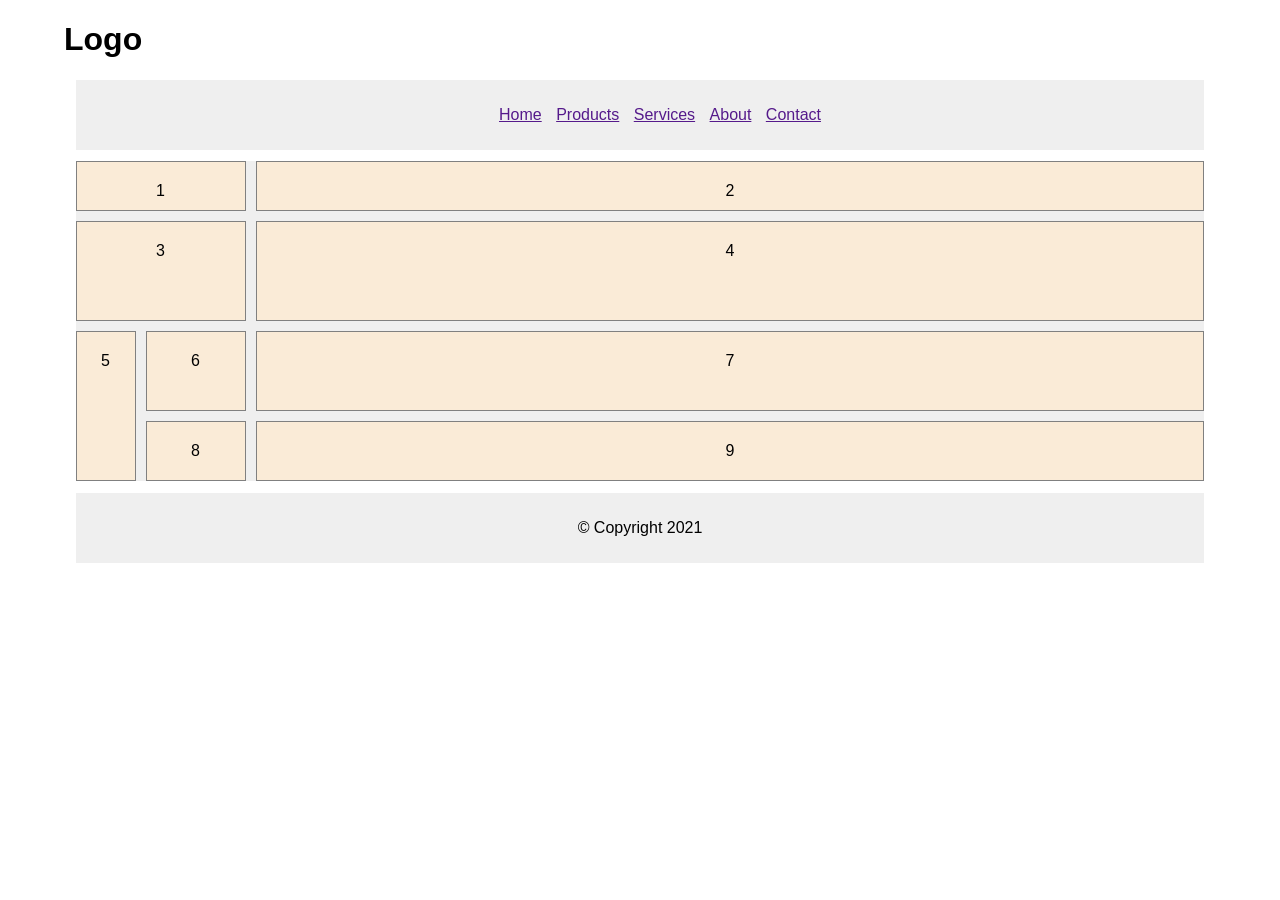
<file: PBL-2025/online/hari -4/index.html>
<!DOCTYPE html>
<html lang="id"></html>
<head>
  <meta charset="UTF-8">
  <meta name="viewport" content="width=device-width, initial-scale=1.0">
  <link rel="stylesheet" href="style.css">
  <body>
    <div id="header">
      <h1>Logo</h1>
      <div id="nav">
        <ul>
          <li><a href="">Home</a></li>
          <li><a href="">Products</a></li>
          <li><a href="">Services</a></li>
          <li><a href="">About</a></li>
          <li><a href="">Contact</a></li>
        </ul>
      </div>
    </div>

    <div class="grid-container">
      <div class="grid-item item1">1</div>
      <div class="grid-item">2</div>
      <div class="grid-item item3">3</div>
      <div class="grid-item">4</div>
      <div class="grid-item item5">5</div>
      <div class="grid-item">6</div>
      <div class="grid-item">7</div>
      <div class="grid-item">8</div>
      <div class="grid-item">9</div>
    </div>

    <div id="footer">
      <p>&copy; Copyright 2021</p>
    </div>
  </body>
</html>
</file>
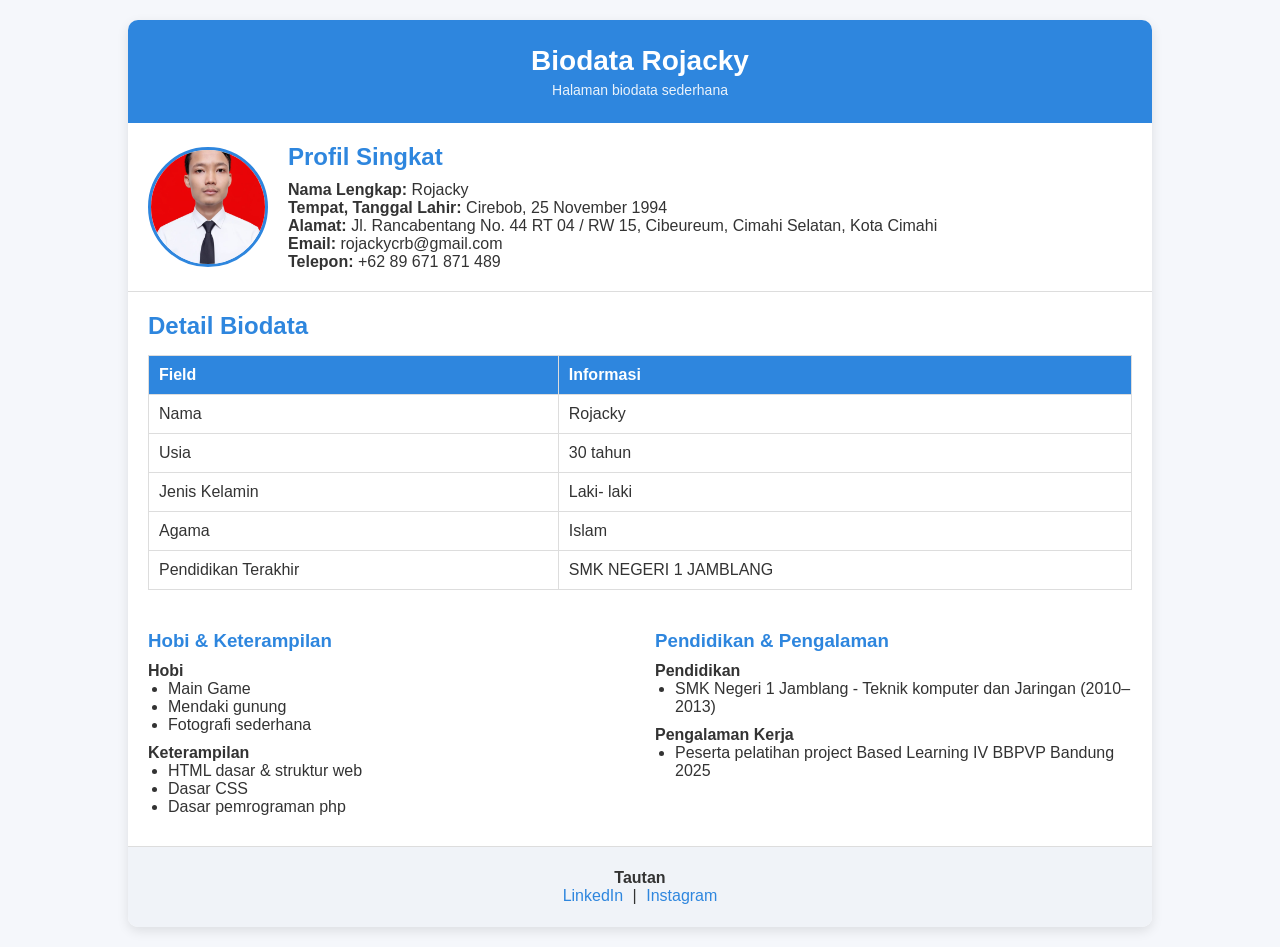
<file: PBL-2025/online/hari 2/index.html>
<!DOCTYPE html>
<html lang="id">
<head>
  <meta charset="UTF-8">
  <meta name="viewport" content="width=device-width, initial-scale=1.0">
  <title>Biodata Rojacky</title>
  <link rel="stylesheet" href="style.css">
</head>
<body>

  <div class="container">
    <header>
      <h1>Biodata Rojacky</h1>
      <p>Halaman biodata sederhana </p>
    </header>

    <section class="profile">
      <img src="jaki.jpeg" alt="Rojacky" class="profile-img">
      <div class="profile-info">
        <h2>Profil Singkat</h2>
        <p><strong>Nama Lengkap:</strong> Rojacky</p>
        <p><strong>Tempat, Tanggal Lahir:</strong> Cirebob, 25 November 1994</p>
        <p><strong>Alamat:</strong> Jl. Rancabentang No. 44 RT 04 / RW 15, Cibeureum, Cimahi Selatan, Kota Cimahi</p>
        <p><strong>Email:</strong> rojackycrb@gmail.com</p>
        <p><strong>Telepon:</strong> +62 89 671 871 489</p>
      </div>
    </section>

    <section class="biodata">
      <h2>Detail Biodata</h2>
      <table>
        <tr>
          <th>Field</th>
          <th>Informasi</th>
        </tr>
        <tr>
          <td>Nama</td>
          <td>Rojacky</td>
        </tr>
        <tr>
          <td>Usia </td>
          <td>30 tahun</td>
        </tr>
        <tr>
          <td>Jenis Kelamin</td>
          <td>Laki- laki</td>
        </tr>
        <tr>
          <td>Agama</td>
          <td>Islam</td>
        </tr>
        <tr>
          <td>Pendidikan Terakhir</td>
          <td>SMK NEGERI 1 JAMBLANG </td>
        </tr>
      </table>
    </section>

    <section class="skills">
      <div class="col">
        <h3>Hobi & Keterampilan</h3>
        <p><strong>Hobi</strong></p>
        <ul>
          <li>Main Game</li>
          <li>Mendaki gunung</li>
          <li>Fotografi sederhana</li>
        </ul>
        <p><strong>Keterampilan</strong></p>
        <ul>
          <li>HTML dasar & struktur web</li>
          <li>Dasar CSS</li>
          <li>Dasar pemrograman php</li>
        </ul>
      </div>

      <div class="col">
        <h3>Pendidikan & Pengalaman</h3>
        <p><strong>Pendidikan</strong></p>
        <ul>
          <li>SMK Negeri 1 Jamblang - Teknik komputer dan Jaringan (2010–2013)</li>
        </ul>
        <p><strong>Pengalaman Kerja</strong></p>
        <ul>
          <li>Peserta pelatihan project Based Learning IV BBPVP Bandung 2025</li>
        </ul>
      </div>
    </section>

    <footer>
      <h4>Tautan</h4>
      <a href="#">LinkedIn</a> |
      <a href="#">Instagram</a>
    </footer>
  </div>

</body>
</html>
</file>
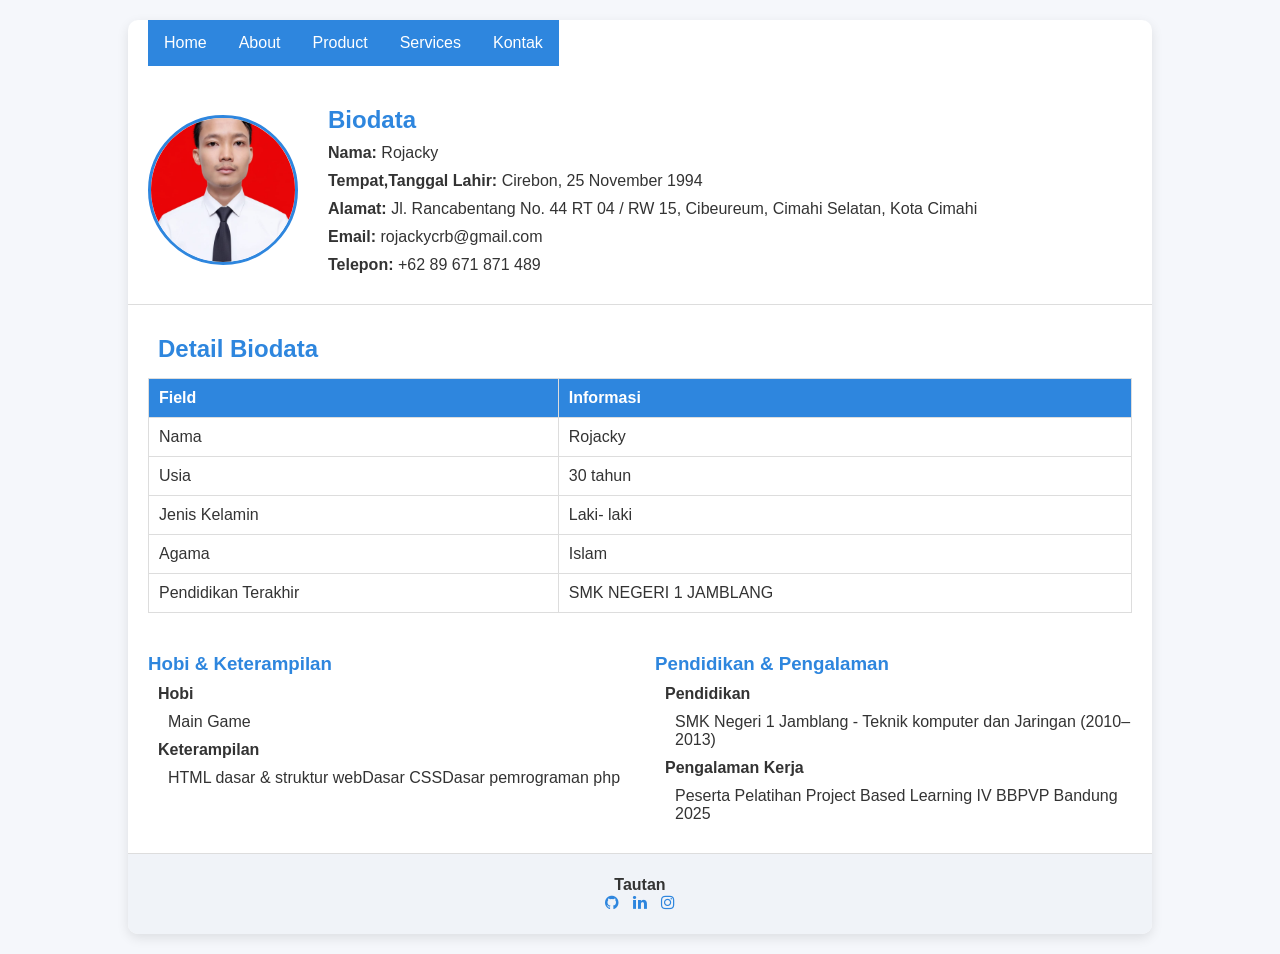
<file: PBL-2025/online/hari 3/index.html>
<!DOCTYPE html>
<html lang="id">
<head>
  <meta charset="UTF-8">
  <meta name="viewport" content="width=device-width, initial-scale=1.0">
  <title>Biodata Rojacky</title>
  <link rel="stylesheet" href="style.css">
  <link rel="stylesheet" 
  href="https://cdnjs.cloudflare.com/ajax/libs/font-awesome/4.7.0/css/font-awesome.min.css">
</head>
<body>
  <div class="container">
    <ul>
  <li><a href="default.asp">Home</a></li>
  <li><a href="about.asp">About</a></li>
  <li><a href="product.asp">Product</a></li>
  <li><a href="Services.asp">Services</a></li>
  <li><a href="Kontak.asp">Kontak</a></li>
</ul>
    <section class="profile">
      <img src="jaki.jpeg" alt="Rojacky" class="profile-img">
      <div class="profile-info">
        <h2>Biodata</h2>
        <p><strong>Nama:</strong> Rojacky</p>
        <p><strong>Tempat,Tanggal Lahir:</strong> Cirebon, 25 November 1994</p>
        <p><strong>Alamat:</strong> Jl. Rancabentang No. 44 RT 04 / RW 15, Cibeureum, Cimahi Selatan, Kota Cimahi</p>
        <p><strong>Email:</strong> rojackycrb@gmail.com</p>
        <p><strong>Telepon:</strong> +62 89 671 871 489</p>
      </div>
    </section>

    <section class="biodata">
      <h2>Detail Biodata</h2>
      <table>
        <tr>
          <th>Field</th>
          <th>Informasi</th>
        </tr>
        <tr>
          <td>Nama</td>
          <td>Rojacky</td>
        </tr>
        <tr>
          <td>Usia </td>
          <td>30 tahun</td>
        </tr>
        <tr>
          <td>Jenis Kelamin</td>
          <td>Laki- laki</td>
        </tr>
        <tr>
          <td>Agama</td>
          <td>Islam</td>
        </tr>
        <tr>
          <td>Pendidikan Terakhir</td>
          <td>SMK NEGERI 1 JAMBLANG </td>
        </tr>
      </table>
    </section>

    <section class="skills">
      <div class="col">
        <h3>Hobi & Keterampilan</h3>
        <p><strong>Hobi</strong></p>
        <ul>
          <li>Main Game</li>

        </ul>
        <p><strong>Keterampilan</strong></p>
        <ul>
          <li>HTML dasar & struktur web</li>
          <li>Dasar CSS</li>
          <li>Dasar pemrograman php</li>
        </ul>
      </div>

      <div class="col">
        <h3>Pendidikan & Pengalaman</h3>
        <p><strong>Pendidikan</strong></p>
        <ul>
          <li>SMK Negeri 1 Jamblang - Teknik komputer dan Jaringan (2010–2013)</li>
        </ul>
        <p><strong>Pengalaman Kerja</strong></p>
        <ul>
          <li>Peserta Pelatihan Project Based Learning IV BBPVP Bandung 2025</li>
        </ul>
      </div>
    </section>

    <footer>
      <h4>Tautan</h4>
     <a href="https://github.com/rojacky470"><i class="fa fa-github"></i></a>  
     <a href="https://www.linkedin.com/in/ro-jacky-42233b166?utm_source=share&utm_campaign=share_via&utm_content=profile&utm_medium=android_app"><i class="fa fa-linkedin"></i></a>  
      <a href="https://www.instagram.com/ar_rozak12?utm_source=qr&igsh=MXZsMG1zNDl1anlxaQ=="><i class="fa fa-instagram"></i></a>  
    </footer>
  </div>

</body>
</html>
</file>
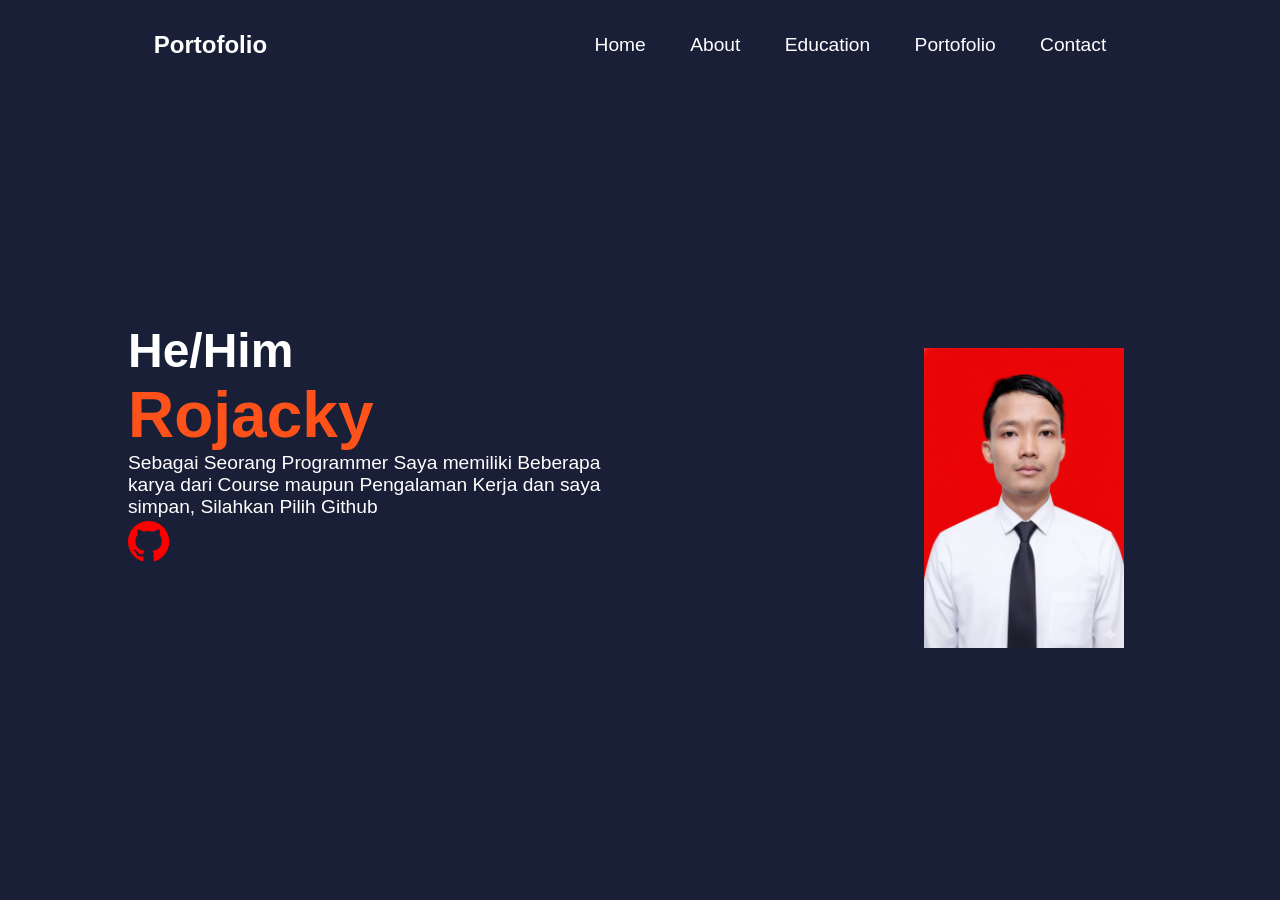
<file: PBL-2025/online/Portofolio/index.html>
<!DOCTYPE html>
<html lang="en">
<head>
    <meta charset="UTF-8">
    <meta name="viewport" content="width=device-width, initial-scale=1.0">
    <title>Portfolio Website</title>
    <link rel="stylesheet" href="style.css">
    <link rel="stylesheet" href="https://unpkg.com/aos@next/dist/aos.css" />
    <link rel="stylesheet" 
  href="https://cdnjs.cloudflare.com/ajax/libs/font-awesome/4.7.0/css/font-awesome.min.css">
</head>
<body>
    <nav>
        <a href="index.html" class="logo d-flex align-items-center"></a>
        <div class="nav-container">
            <div class="logo"><h1>Portofolio</h1></div>
            <div class="links">
            <a href="Home.html">Home</a>
            <a href="About.html">About</a>
           
            <a href="Education.html">Education</a>
            <a href="index.html">Portofolio</a>
            <a href="Contact.html">Contact</a>
            </div>
        </div>
        <svg xmlns="http://www.w3.org/2000/svg" class="hamburg" height="32" width="34" viewBox="0 0 448 512"><!--!Font Awesome Free 6.5.2 by @fontawesome - https://fontawesome.com License - https://fontawesome.com/license/free Copyright 2024 Fonticons, Inc.--><path d="M0 96C0 78.3 14.3 64 32 64H416c17.7 0 32 14.3 32 32s-14.3 32-32 32H32C14.3 128 0 113.7 0 96zM0 256c0-17.7 14.3-32 32-32H416c17.7 0 32 14.3 32 32s-14.3 32-32 32H32c-17.7 0-32-14.3-32-32zM448 416c0 17.7-14.3 32-32 32H32c-17.7 0-32-14.3-32-32s14.3-32 32-32H416c17.7 0 32 14.3 32 32z"/></svg>
        <div class="dropdown">
            <a href="Home.html">Home</a>
            <a href="About.html">About</a>

            <a href="Education.html">Education</a>
            <a href="index.html">Portofolio</a>
            <a href="Contact.html">Contact</a>
            <svg xmlns="http://www.w3.org/2000/svg" class="cancel" height="34" width="32" viewBox="0 0 384 512"><!--!Font Awesome Free 6.5.2 by @fontawesome - https://fontawesome.com License - https://fontawesome.com/license/free Copyright 2024 Fonticons, Inc.--><path d="M342.6 150.6c12.5-12.5 12.5-32.8 0-45.3s-32.8-12.5-45.3 0L192 210.7 86.6 105.4c-12.5-12.5-32.8-12.5-45.3 0s-12.5 32.8 0 45.3L146.7 256 41.4 361.4c-12.5 12.5-12.5 32.8 0 45.3s32.8 12.5 45.3 0L192 301.3 297.4 406.6c12.5 12.5 32.8 12.5 45.3 0s12.5-32.8 0-45.3L237.3 256 342.6 150.6z"/></svg>
        </div>
    </nav>
    <section>
        <div class="content">
            <div class="main-content">
                <h1 data-aos="fade-right" data-aos-duration="1500" >He/Him</h1>
                <span data-aos="fade-left" data-aos-duration="1500" data-aos-delay="200" >Rojacky</span>
                <p data-aos="flip-up" data-aos-duration="1500"  data-aos-delay="400">Sebagai Seorang Programmer Saya memiliki Beberapa karya dari Course maupun Pengalaman Kerja dan saya simpan, Silahkan Pilih Github </p>
    
                <a href="https://github.com/rojacky470"><i class="fa fa-github" style="font-size:48px;color:red" data-aos="zoom-out" data-aos-duration="2000" ></i></a> 
                <div class="buttons"> 
                </div>
            </div>
            <div class="images">
                <img src="main.jpeg" data-aos="zoom-out" data-aos-duration="2000" >
            </div>
        </div>
    </section>
    <script src="https://unpkg.com/aos@next/dist/aos.js"></script>
    <script>
      AOS.init({offset:1,});
    </script>
    <script>
        const hamburg = document.querySelector('.hamburg')
        const cancel = document.querySelector('.cancel')
        const navbar = document.querySelector('.dropdown')

        hamburg.addEventListener("click", ()=>{
            navbar.style.transform = "translateY(0px)"
            hamburg.style.display = "none"
        })

        cancel.addEventListener("click", ()=>{
            navbar.style.transform = "translateY(-300px)"
            hamburg.style.display = "block"
        })
    </script>
</body>
</html>
</file>
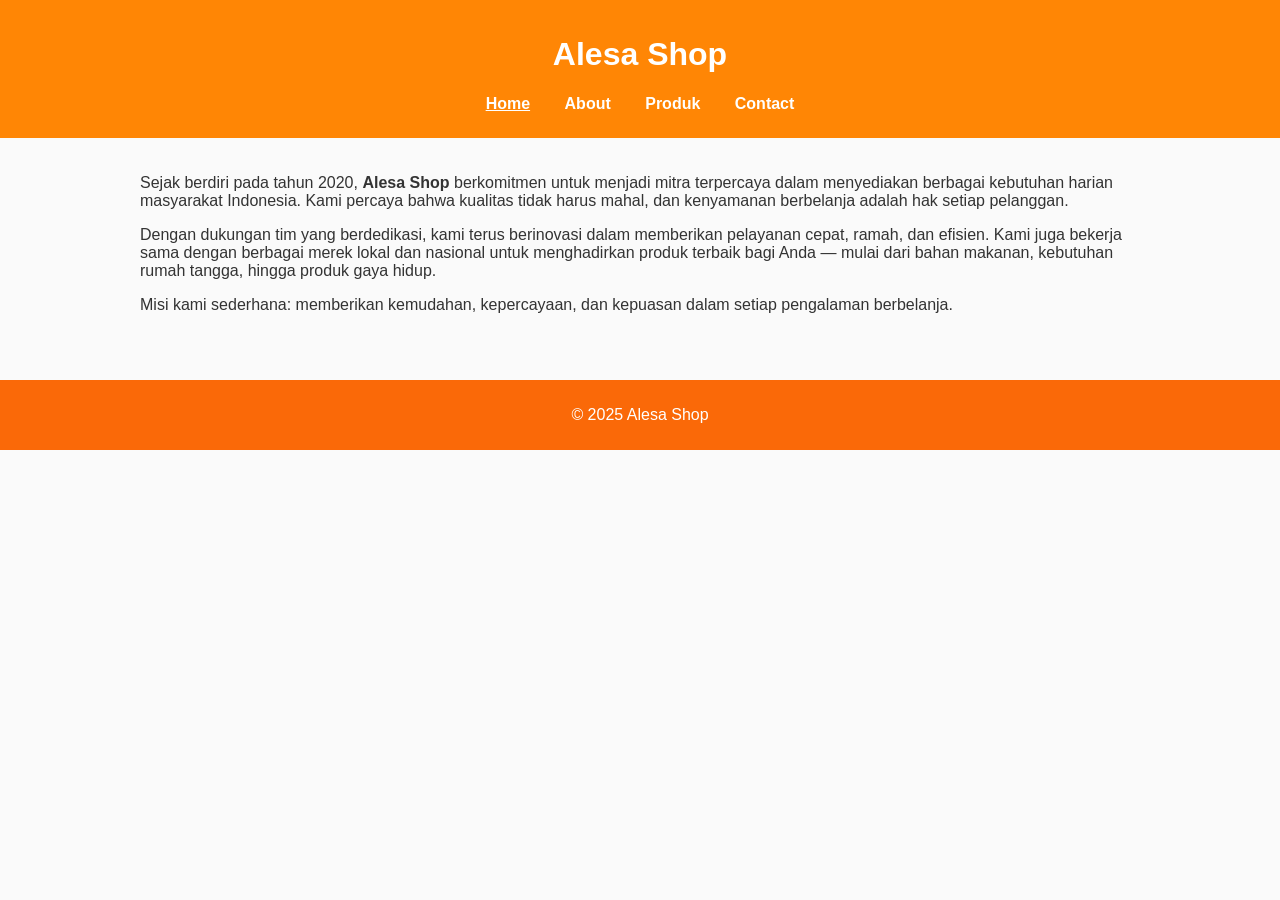
<file: PBL-2025/online/Produk/index.html>
<!DOCTYPE html>
<html lang="id">
<head>
  <meta charset="UTF-8">
  <meta name="viewport" content="width=device-width, initial-scale=1.0">
  <title>Home | Toko Sederhana</title>
  <link rel="stylesheet" href="style.css">
</head>
<body>
  <header>
    <h1>Alesa Shop</h1>
    <nav>
      <ul>
        <li><a href="index.html" class="active">Home</a></li>
        <li><a href="about.html">About</a></li>
        <li><a href="produk.html">Produk</a></li>
        <li><a href="contact.html">Contact</a></li>
      </ul>
    </nav>
  </header>

  <main>
    <section>
      <p>
Sejak berdiri pada tahun 2020, <strong>Alesa Shop</strong> berkomitmen untuk menjadi mitra terpercaya dalam menyediakan berbagai kebutuhan harian masyarakat Indonesia.  
Kami percaya bahwa kualitas tidak harus mahal, dan kenyamanan berbelanja adalah hak setiap pelanggan.
</p>
<p>
Dengan dukungan tim yang berdedikasi, kami terus berinovasi dalam memberikan pelayanan cepat, ramah, dan efisien.  
Kami juga bekerja sama dengan berbagai merek lokal dan nasional untuk menghadirkan produk terbaik bagi Anda — mulai dari bahan makanan, kebutuhan rumah tangga, hingga produk gaya hidup.
</p>
<p>
Misi kami sederhana: memberikan kemudahan, kepercayaan, dan kepuasan dalam setiap pengalaman berbelanja.
</p>
    </section>
  </main>

  <footer>
    <p>&copy; 2025 Alesa Shop</p>
  </footer>
</body>
</html>
</file>
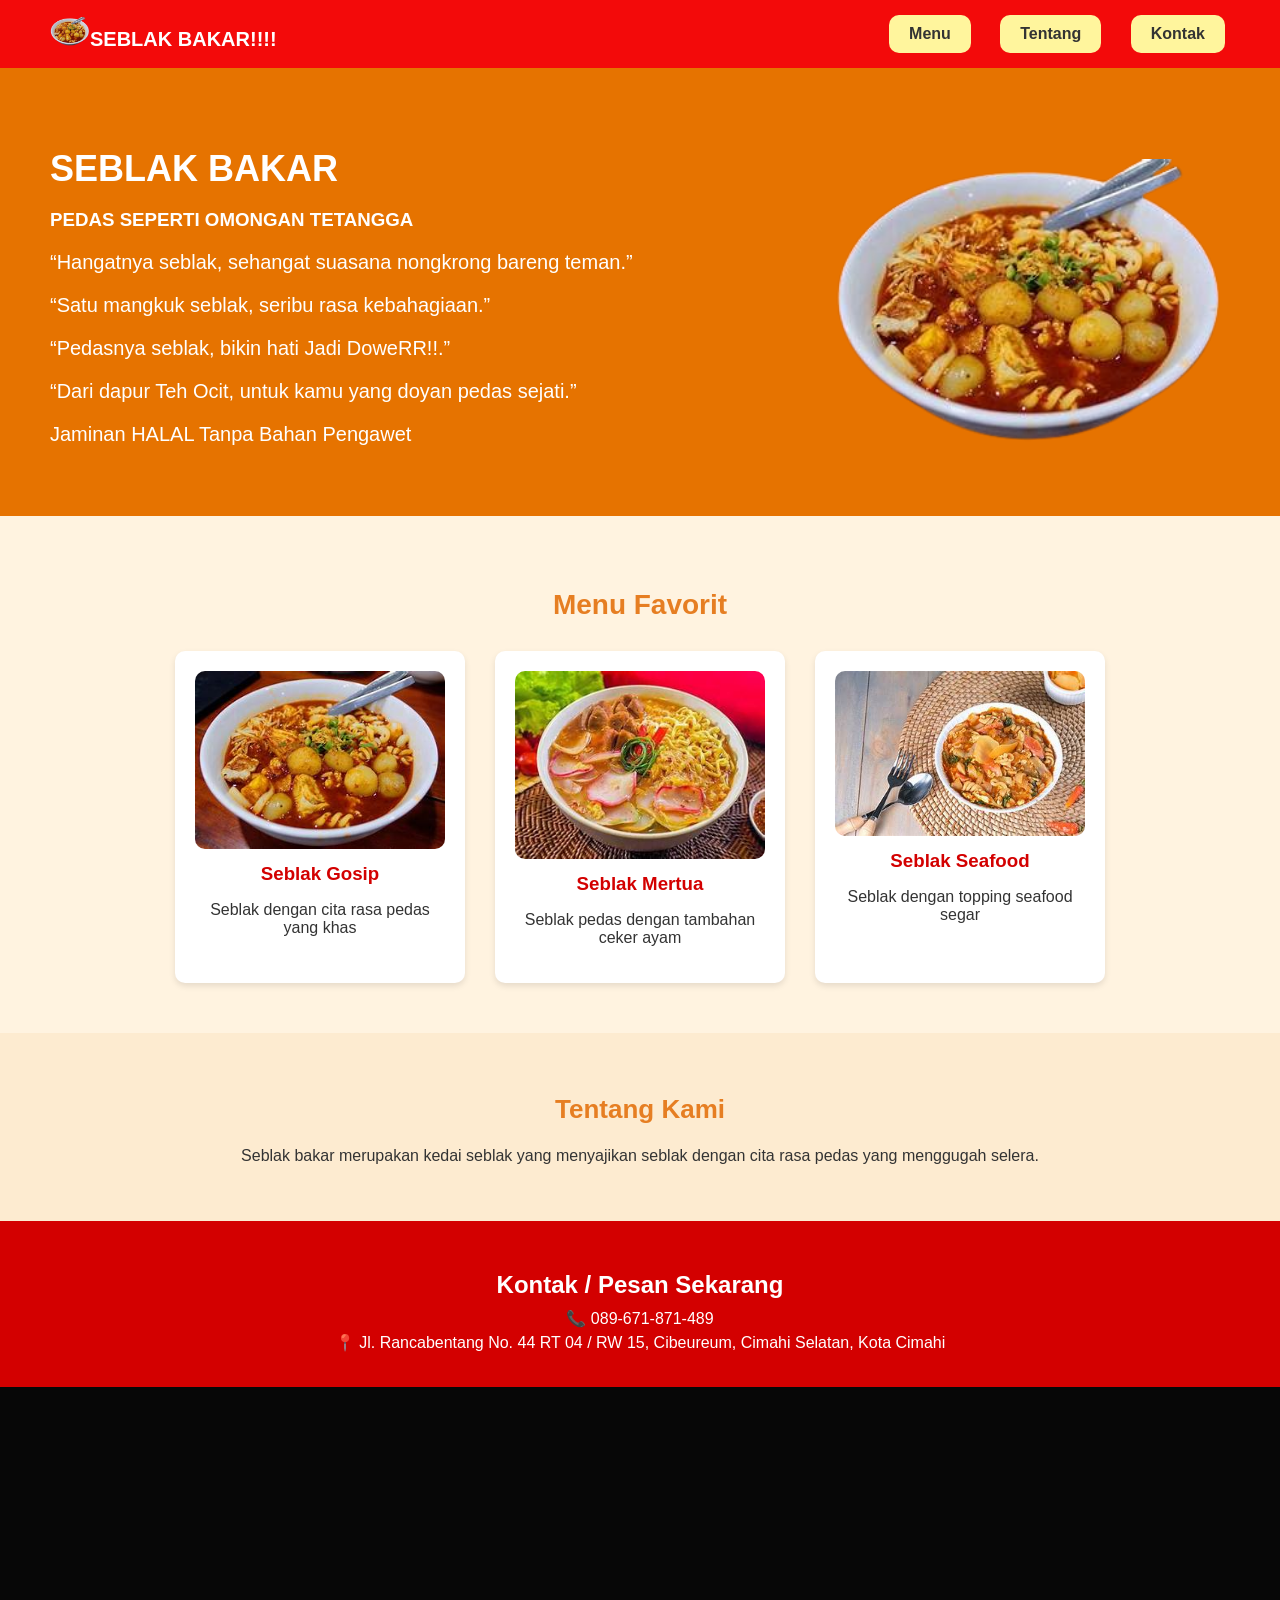
<file: PBL-2025/online/seblak/index.html>
<!DOCTYPE html>
<html lang="id">
<head>
  <meta charset="UTF-8">
  <meta name="viewport" content="width=device-width, initial-scale=1.0">
  <title>SEBLAK BAKAR!!!</title>
  <link rel="stylesheet" href="style.css">
</head>
<body>
  <header>
     
    <div class="logo"><img src="seblak.png" alt="Logo Seblak Bakar" width="40">SEBLAK BAKAR!!!!</div>
   
    <nav>
      <a href="#menu">Menu</a>
      <a href="#tentang">Tentang</a>
      <a href="#kontak">Kontak</a>
    </nav>
  </header>
</div>
  <section class="hero">
    <div class="hero-text">
      <h1>SEBLAK BAKAR</h1>
      <h3>PEDAS SEPERTI OMONGAN TETANGGA</h3>
      <p>“Hangatnya seblak, sehangat suasana nongkrong bareng teman.”</p>
      <p>“Satu mangkuk seblak, seribu rasa kebahagiaan.”</p>
      <p>“Pedasnya seblak, bikin hati Jadi DoweRR!!.”</p>
      <p>“Dari dapur Teh Ocit, untuk kamu yang doyan pedas sejati.”</p>
      <p>Jaminan HALAL Tanpa Bahan Pengawet</p>
    </div>

    <img src="seblak.png" alt="Seblak Bakar">
  </section>

  <section id="menu" class="menu">
    <h2>Menu Favorit</h2>
    <div class="menu-container">
      <div class="menu-item">
        <img src="seblak1.jpeg" alt="Seblak Original">
        <h3>Seblak Gosip</h3>
        <p>Seblak dengan cita rasa pedas yang khas</p>
      </div>
      <div class="menu-item">
        <img src="seblak2.jpeg" alt="Seblak Ceker">
        <h3>Seblak Mertua</h3>
        <p>Seblak pedas dengan tambahan ceker ayam</p>
      </div>
      <div class="menu-item">
        <img src="seblak3.jpeg" alt="Seblak Seafood">
        <h3>Seblak Seafood</h3>
        <p>Seblak dengan topping seafood segar</p>
      </div>
    </div>
  </section>

  <section id="tentang" class="tentang">
    <h2>Tentang Kami</h2>
    <p>
      Seblak bakar  merupakan kedai seblak yang menyajikan seblak dengan cita rasa pedas 
      yang menggugah selera.
    </p>
  </section>

  <footer id="kontak">
    <h2>Kontak / Pesan Sekarang</h2>
    <p>📞 089-671-871-489</p>
    <p>📍 Jl. Rancabentang No. 44 RT 04 / RW 15, Cibeureum, Cimahi Selatan, Kota Cimahi</p>
  </footer>
</body>
</html>
</file>
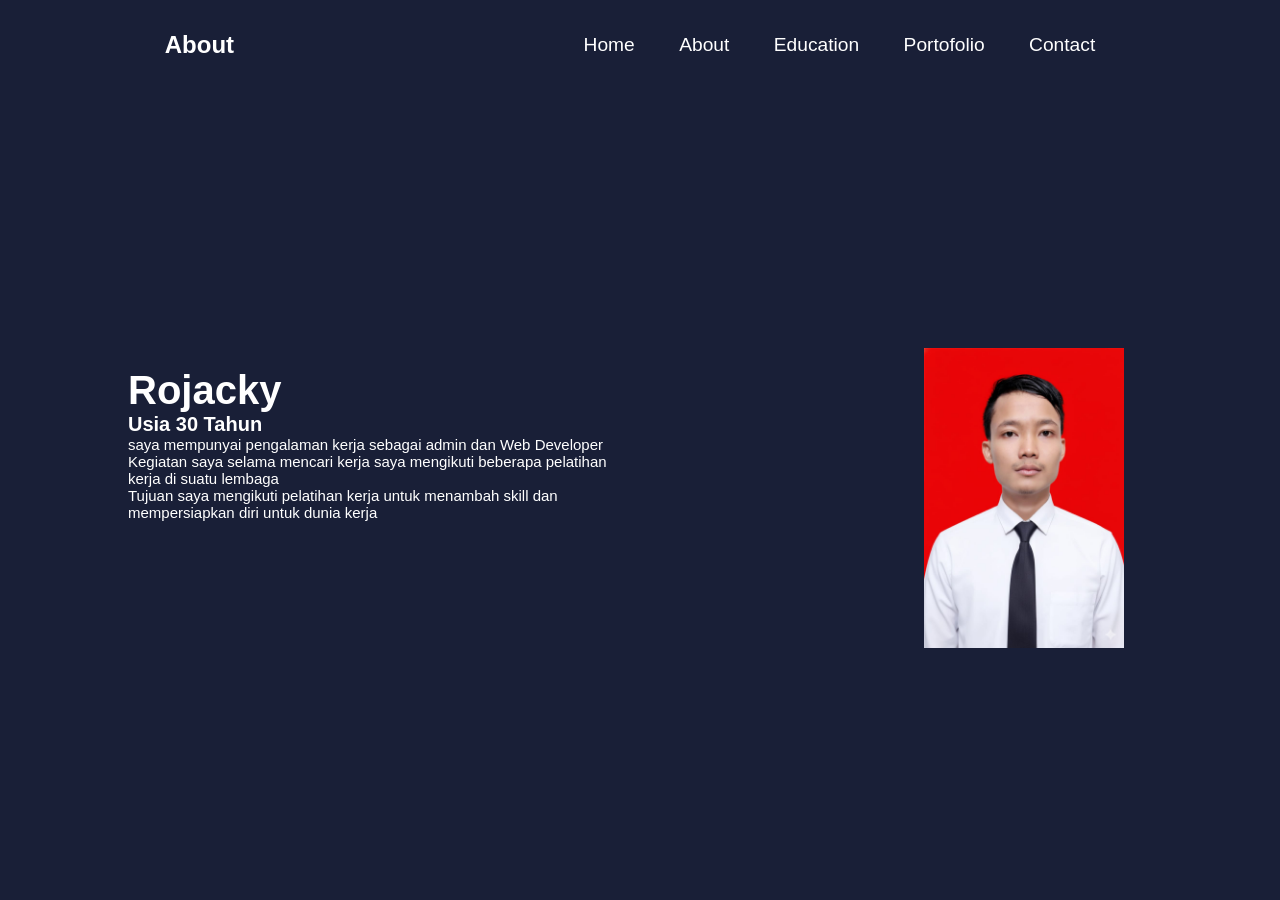
<file: PBL-2025/online/Portofolio/About.html>
<!DOCTYPE html>
<html lang="en">
<head>
    <meta charset="UTF-8">
    <meta name="viewport" content="width=device-width, initial-scale=1.0">
    <title>Website</title>
    <link rel="stylesheet" href="style.css">
    <link rel="stylesheet" href="https://unpkg.com/aos@next/dist/aos.css" />
     <link rel="stylesheet" 
  href="https://cdnjs.cloudflare.com/ajax/libs/font-awesome/4.7.0/css/font-awesome.min.css">
</head>
<body>
    <nav>
        <div class="nav-container">
            <div class="logo"><h1>About</h1></div>
            <div class="links">
            <a href="Home.html">Home</a>
            <a href="About.html">About</a>
          
            <a href="Education.html">Education</a>
            <a href="index.html">Portofolio</a>
            <a href="Contact.html">Contact</a>
            </div>
        </div>
        <svg xmlns="http://www.w3.org/2000/svg" class="hamburg" height="32" width="34" viewBox="0 0 448 512"><!--!Font Awesome Free 6.5.2 by @fontawesome - https://fontawesome.com License - https://fontawesome.com/license/free Copyright 2024 Fonticons, Inc.--><path d="M0 96C0 78.3 14.3 64 32 64H416c17.7 0 32 14.3 32 32s-14.3 32-32 32H32C14.3 128 0 113.7 0 96zM0 256c0-17.7 14.3-32 32-32H416c17.7 0 32 14.3 32 32s-14.3 32-32 32H32c-17.7 0-32-14.3-32-32zM448 416c0 17.7-14.3 32-32 32H32c-17.7 0-32-14.3-32-32s14.3-32 32-32H416c17.7 0 32 14.3 32 32z"/></svg>
        <div class="dropdown">
            <a href="Home.html">Home</a>
            <a href="About.html">About</a>
        
            <a href="Education.html">Education</a>
            <a href="index.html">Portofolio</a>
            <a href="Contact.html">Contact</a>
            <svg xmlns="http://www.w3.org/2000/svg" class="cancel" height="34" width="32" viewBox="0 0 384 512"><!--!Font Awesome Free 6.5.2 by @fontawesome - https://fontawesome.com License - https://fontawesome.com/license/free Copyright 2024 Fonticons, Inc.--><path d="M342.6 150.6c12.5-12.5 12.5-32.8 0-45.3s-32.8-12.5-45.3 0L192 210.7 86.6 105.4c-12.5-12.5-32.8-12.5-45.3 0s-12.5 32.8 0 45.3L146.7 256 41.4 361.4c-12.5 12.5-12.5 32.8 0 45.3s32.8 12.5 45.3 0L192 301.3 297.4 406.6c12.5 12.5 32.8 12.5 45.3 0s12.5-32.8 0-45.3L237.3 256 342.6 150.6z"/></svg>
        </div>
    </nav>
    <section>
        <div class="content">
            <div class="main-content">
            <h1 style="font-size: 40px;"> Rojacky </h1>
            <h1 style="font-size: 20px;"> Usia 30 Tahun </h1>
            <p style="font-size: 15px;"> saya mempunyai pengalaman kerja sebagai admin dan Web Developer</p>
            <p style="font-size: 15px;"> Kegiatan saya selama mencari kerja saya mengikuti beberapa pelatihan kerja di suatu lembaga</p>
            <p style="font-size: 15px;"> Tujuan saya mengikuti pelatihan kerja untuk menambah skill dan mempersiapkan diri untuk dunia kerja</p>
           
            <div class="buttons">
                   
                </div>
            </div>
            <div class="images">
                <img src="main.jpeg" data-aos="zoom-out" data-aos-duration="2000" >
            </div>
        </div>
    </section>
    <script src="https://unpkg.com/aos@next/dist/aos.js"></script>
    <script>
      AOS.init({offset:1,});
    </script>
    <script>
        const hamburg = document.querySelector('.hamburg')
        const cancel = document.querySelector('.cancel')
        const navbar = document.querySelector('.dropdown')

        hamburg.addEventListener("click", ()=>{
            navbar.style.transform = "translateY(0px)"
            hamburg.style.display = "none"
        })

        cancel.addEventListener("click", ()=>{
            navbar.style.transform = "translateY(-300px)"
            hamburg.style.display = "block"
        })
    </script>
</body>
</html>
</file>
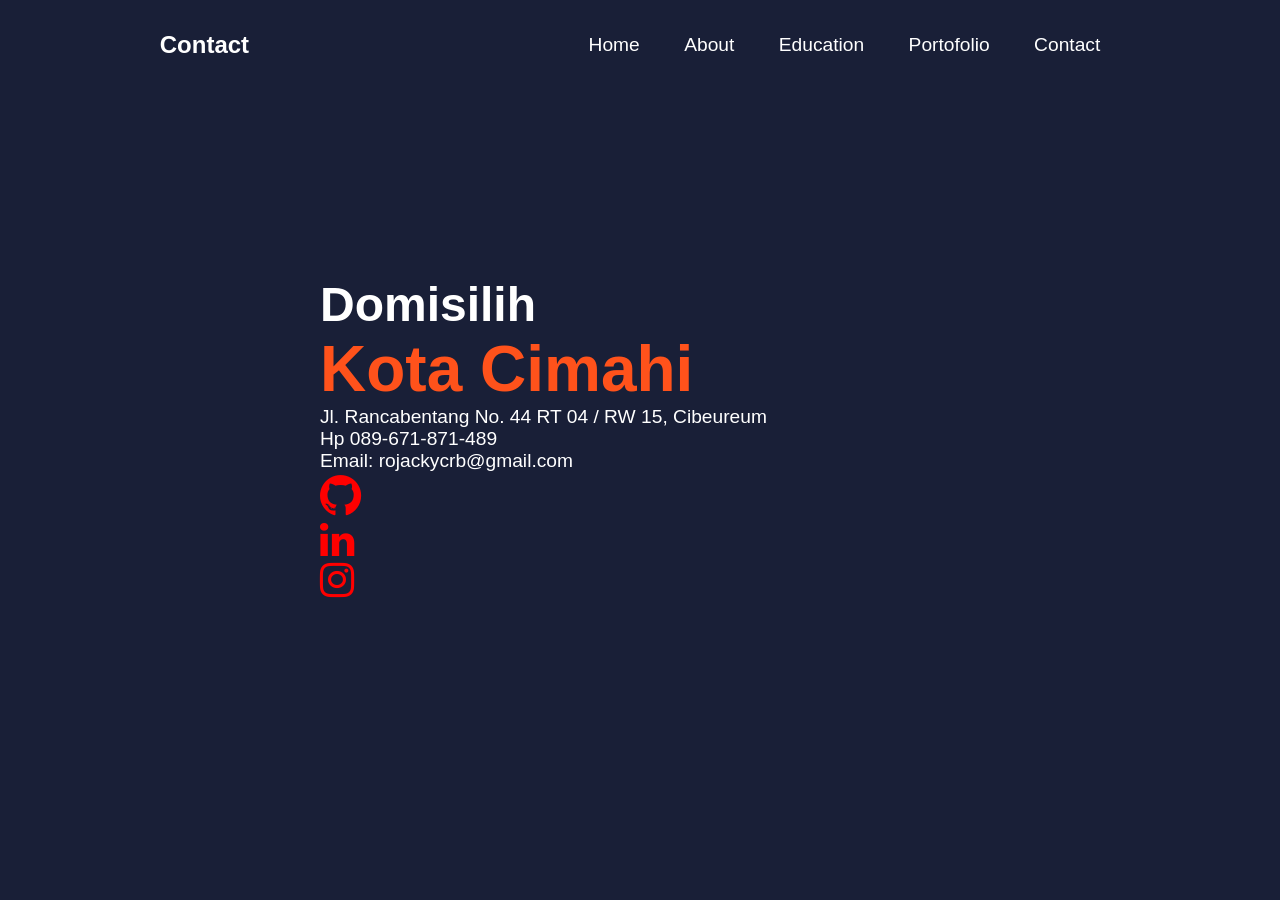
<file: PBL-2025/online/Portofolio/Contact.html>
<!DOCTYPE html>
<html lang="en">
<head>
    <meta charset="UTF-8">
    <meta name="viewport" content="width=device-width, initial-scale=1.0">
    <title>Contact</title>
    <link rel="stylesheet" href="style.css">
    <link rel="stylesheet" href="https://unpkg.com/aos@next/dist/aos.css" />
     <link rel="stylesheet" 
  href="https://cdnjs.cloudflare.com/ajax/libs/font-awesome/4.7.0/css/font-awesome.min.css">
</head>
<body>
    <nav>
        <div class="nav-container">
            <div class="logo"><h1>Contact</h1></div>
            <div class="links">
            <a href="Home.html">Home</a>
            <a href="About.html">About</a>
         
            <a href="Education.html">Education</a>
            <a href="index.html">Portofolio</a>
            <a href="Contact.html">Contact</a>
            </div>
        </div>
        <svg xmlns="http://www.w3.org/2000/svg" class="hamburg" height="32" width="34" viewBox="0 0 448 512"><!--!Font Awesome Free 6.5.2 by @fontawesome - https://fontawesome.com License - https://fontawesome.com/license/free Copyright 2024 Fonticons, Inc.--><path d="M0 96C0 78.3 14.3 64 32 64H416c17.7 0 32 14.3 32 32s-14.3 32-32 32H32C14.3 128 0 113.7 0 96zM0 256c0-17.7 14.3-32 32-32H416c17.7 0 32 14.3 32 32s-14.3 32-32 32H32c-17.7 0-32-14.3-32-32zM448 416c0 17.7-14.3 32-32 32H32c-17.7 0-32-14.3-32-32s14.3-32 32-32H416c17.7 0 32 14.3 32 32z"/></svg>
        <div class="dropdown">
            <a href="Home.html">Home</a>
          
            <a href="Education.html">Education</a>
            <a href="index.html">Portofolio</a>
            <a href="Contact.html">Contact</a>
            <svg xmlns="http://www.w3.org/2000/svg" class="cancel" height="34" width="32" viewBox="0 0 384 512"><!--!Font Awesome Free 6.5.2 by @fontawesome - https://fontawesome.com License - https://fontawesome.com/license/free Copyright 2024 Fonticons, Inc.--><path d="M342.6 150.6c12.5-12.5 12.5-32.8 0-45.3s-32.8-12.5-45.3 0L192 210.7 86.6 105.4c-12.5-12.5-32.8-12.5-45.3 0s-12.5 32.8 0 45.3L146.7 256 41.4 361.4c-12.5 12.5-12.5 32.8 0 45.3s32.8 12.5 45.3 0L192 301.3 297.4 406.6c12.5 12.5 32.8 12.5 45.3 0s12.5-32.8 0-45.3L237.3 256 342.6 150.6z"/></svg>
        </div>
    </nav>
    <section>
        <div class="content">
            <div class="main-content">
                <h1 data-aos="fade-right" data-aos-duration="1500" >Domisilih </h1>
                <span data-aos="fade-left" data-aos-duration="1500" data-aos-delay="200" >Kota Cimahi</span>
                <p data-aos="flip-up" data-aos-duration="1500"  data-aos-delay="400">Jl. Rancabentang No. 44 RT 04 / RW 15, Cibeureum</p>
                <p data-aos="flip-up" data-aos-duration="1500"  data-aos-delay="400">Hp 089-671-871-489</p>
                <p data-aos="flip-up" data-aos-duration="1500"  data-aos-delay="400">Email: rojackycrb@gmail.com</p>   
                
                
            <a href="https://github.com/rojacky470"><i class="fa fa-github" style="font-size:48px;color:red" data-aos="zoom-out" data-aos-duration="2000" ></i></a> 
            <a href="https://www.linkedin.com/in/ro-jacky-42233b166?utm_source=share&utm_campaign=share_via&utm_content=profile&utm_medium=android_app"><i class="fa fa-linkedin" style="font-size:40px;color:red" data-aos="zoom-out" data-aos-duration="2000" ></i></a>
            <a href="https://www.instagram.com/ar_rozak12?utm_source=qr&igsh=MXZsMG1zNDl1anlxaQ=="><i class="fa fa-instagram" style="font-size:40px;color:red" data-aos="zoom-out" data-aos-duration="2000" ></i></a>      
        
             <div class="buttons"> 
                </div>
        </div>
        </div>
    </section>
    <script src="https://unpkg.com/aos@next/dist/aos.js"></script>
    <script>
      AOS.init({offset:1,});
    </script>
    <script>
        const hamburg = document.querySelector('.hamburg')
        const cancel = document.querySelector('.cancel')
        const navbar = document.querySelector('.dropdown')

        hamburg.addEventListener("click", ()=>{
            navbar.style.transform = "translateY(0px)"
            hamburg.style.display = "none"
        })

        cancel.addEventListener("click", ()=>{
            navbar.style.transform = "translateY(-300px)"
            hamburg.style.display = "block"
        })
    </script>
</body>
</html>
</file>
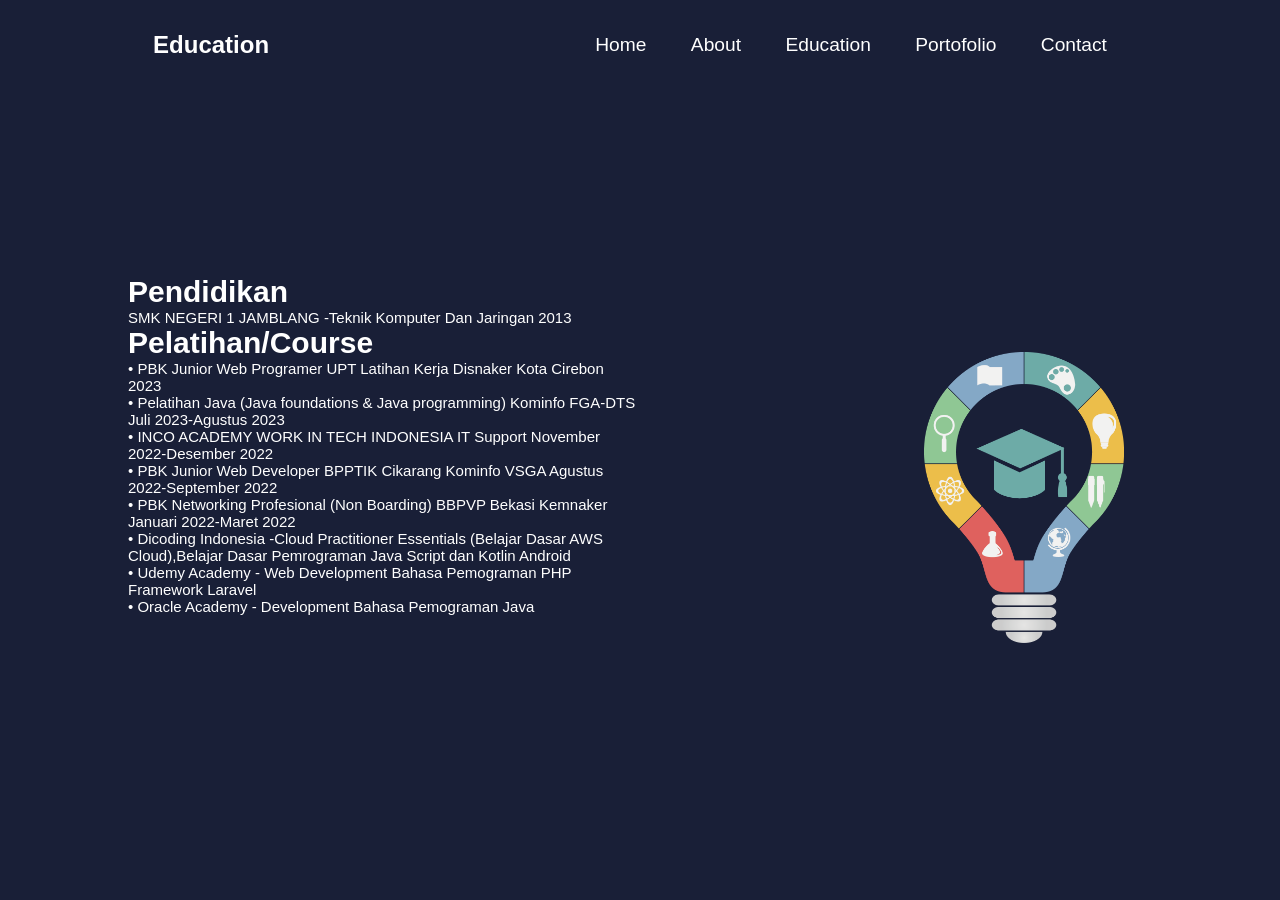
<file: PBL-2025/online/Portofolio/Education.html>
<!DOCTYPE html>
<html lang="en">
<head>
    <meta charset="UTF-8">
    <meta name="viewport" content="width=device-width, initial-scale=1.0">
    <title>Portfolio Website</title>
    <link rel="stylesheet" href="style.css">
    <link rel="stylesheet" href="https://unpkg.com/aos@next/dist/aos.css" />
</head>
<body>
    <nav>
        <div class="nav-container">
            <div class="logo"><h1>Education</h1></div>
            <div class="links">
            <a href="Home.html">Home</a>
            <a href="About.html">About</a>
           
            <a href="Education.html">Education</a>
            <a href="index.html">Portofolio</a>
            <a href="Contact.html">Contact</a>
            </div>
        </div>
        <svg xmlns="http://www.w3.org/2000/svg" class="hamburg" height="32" width="34" viewBox="0 0 448 512"><!--!Font Awesome Free 6.5.2 by @fontawesome - https://fontawesome.com License - https://fontawesome.com/license/free Copyright 2024 Fonticons, Inc.--><path d="M0 96C0 78.3 14.3 64 32 64H416c17.7 0 32 14.3 32 32s-14.3 32-32 32H32C14.3 128 0 113.7 0 96zM0 256c0-17.7 14.3-32 32-32H416c17.7 0 32 14.3 32 32s-14.3 32-32 32H32c-17.7 0-32-14.3-32-32zM448 416c0 17.7-14.3 32-32 32H32c-17.7 0-32-14.3-32-32s14.3-32 32-32H416c17.7 0 32 14.3 32 32z"/></svg>
        <div class="dropdown">
            <a href="Home.html">Home</a>
            <a href="About.html">About</a>
         
            <a href="Education.html">Education</a>
            <a href="index.html">Portofolio</a>
            <a href="Contact.html">Contact</a>
            <svg xmlns="http://www.w3.org/2000/svg" class="cancel" height="34" width="32" viewBox="0 0 384 512"><!--!Font Awesome Free 6.5.2 by @fontawesome - https://fontawesome.com License - https://fontawesome.com/license/free Copyright 2024 Fonticons, Inc.--><path d="M342.6 150.6c12.5-12.5 12.5-32.8 0-45.3s-32.8-12.5-45.3 0L192 210.7 86.6 105.4c-12.5-12.5-32.8-12.5-45.3 0s-12.5 32.8 0 45.3L146.7 256 41.4 361.4c-12.5 12.5-12.5 32.8 0 45.3s32.8 12.5 45.3 0L192 301.3 297.4 406.6c12.5 12.5 32.8 12.5 45.3 0s12.5-32.8 0-45.3L237.3 256 342.6 150.6z"/></svg>
        </div>
    </nav>
    <section>
        <div class="content">
            <div class="main-content">
            <h1 style="font-size: 30px;">Pendidikan</h1>
            <p style="font-size: 15px;">SMK NEGERI 1 JAMBLANG -Teknik Komputer Dan Jaringan 2013</p>
            <h1 style="font-size: 30px;">Pelatihan/Course</h1>
            <p style="font-size: 15px;">• PBK Junior Web Programer UPT Latihan Kerja Disnaker Kota Cirebon 2023</p>
            <p style="font-size: 15px;">• Pelatihan Java (Java foundations & Java programming) Kominfo FGA-DTS Juli 2023-Agustus 2023</p>
            <p style="font-size: 15px;">• INCO ACADEMY WORK IN TECH INDONESIA IT Support November 2022-Desember 2022</p>
            <p style="font-size: 15px;">• PBK Junior Web Developer BPPTIK Cikarang Kominfo VSGA Agustus 2022-September 2022</p>
            <p style="font-size: 15px;">• PBK Networking Profesional (Non Boarding) BBPVP Bekasi Kemnaker Januari 2022-Maret 2022</p>
            <p style="font-size: 15px;">• Dicoding Indonesia -Cloud Practitioner Essentials (Belajar Dasar AWS Cloud),Belajar Dasar Pemrograman Java Script dan Kotlin Android </p>
            <p style="font-size: 15px;">• Udemy Academy - Web Development Bahasa Pemograman PHP Framework Laravel</p>
             <p style="font-size: 15px;">• Oracle Academy - Development Bahasa Pemograman Java </p>
            <div class="buttons">

                </div>
            </div>
            <div class="images">
                <img src="ed.png" data-aos="zoom-out" data-aos-duration="2000" >
            </div>
        </div>
    </section>
    <script src="https://unpkg.com/aos@next/dist/aos.js"></script>
    <script>
      AOS.init({offset:1,});
    </script>
    <script>
        const hamburg = document.querySelector('.hamburg')
        const cancel = document.querySelector('.cancel')
        const navbar = document.querySelector('.dropdown')

        hamburg.addEventListener("click", ()=>{
            navbar.style.transform = "translateY(0px)"
            hamburg.style.display = "none"
        })

        cancel.addEventListener("click", ()=>{
            navbar.style.transform = "translateY(-300px)"
            hamburg.style.display = "block"
        })
    </script>
</body>
</html>
</file>
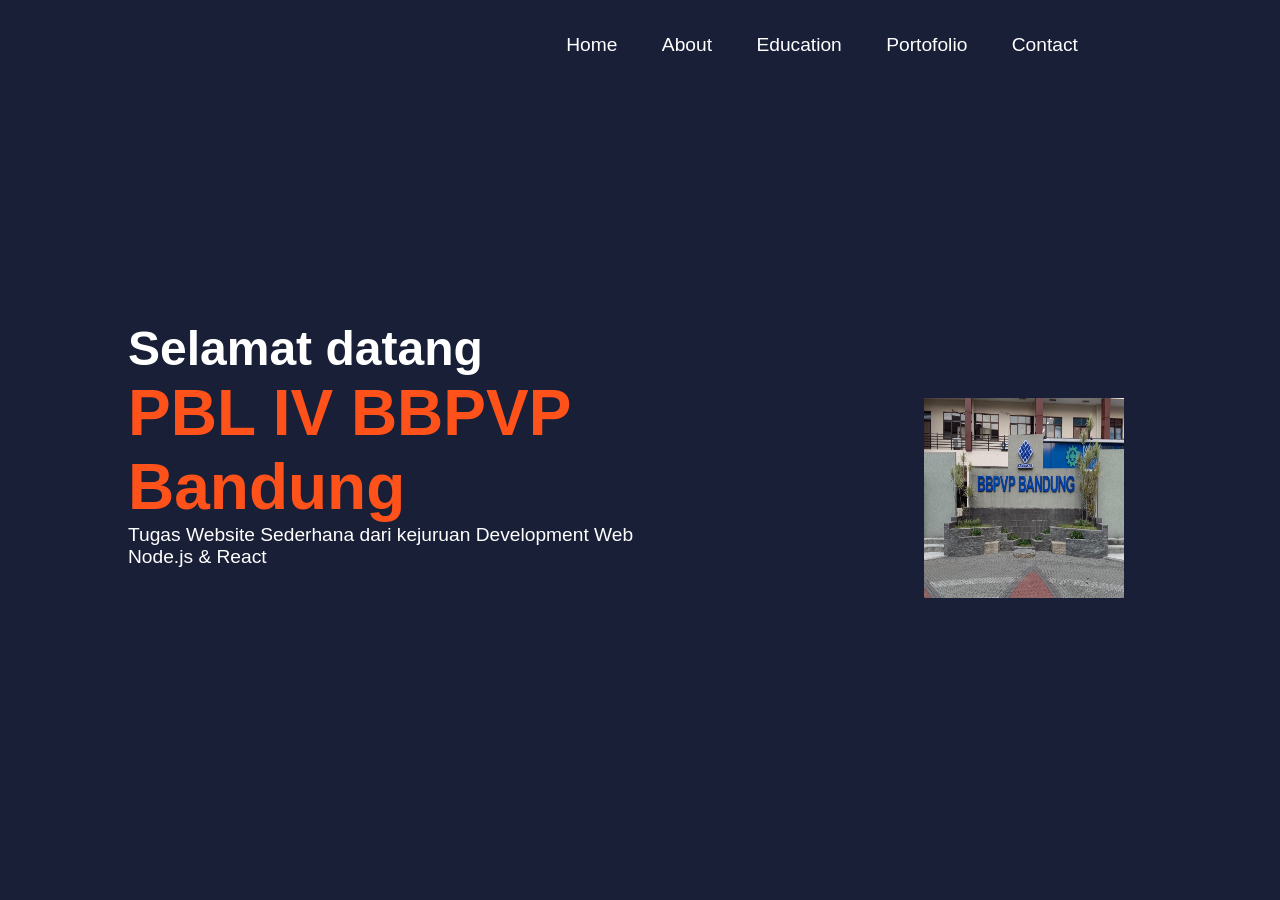
<file: PBL-2025/online/Portofolio/Home.html>
<!DOCTYPE html>
<html lang="en">
<head>
    <meta charset="UTF-8">
    <meta name="viewport" content="width=device-width, initial-scale=1.0">
    <title>Website</title>
    <link rel="stylesheet" href="style.css">
    <link rel="stylesheet" href="https://unpkg.com/aos@next/dist/aos.css" />
</head>
<body>
    <nav>
        <div class="nav-container">
            <div class="logo"><h1></h1></div>
            <div class="links">
            <a href="Home.html">Home</a>
            <a href="About.html">About</a>
           
            <a href="Education.html">Education</a>
            <a href="index.html">Portofolio</a>
            <a href="Contact.html">Contact</a>
            </div>
        </div>
        <svg xmlns="http://www.w3.org/2000/svg" class="hamburg" height="32" width="34" viewBox="0 0 448 512"><!--!Font Awesome Free 6.5.2 by @fontawesome - https://fontawesome.com License - https://fontawesome.com/license/free Copyright 2024 Fonticons, Inc.--><path d="M0 96C0 78.3 14.3 64 32 64H416c17.7 0 32 14.3 32 32s-14.3 32-32 32H32C14.3 128 0 113.7 0 96zM0 256c0-17.7 14.3-32 32-32H416c17.7 0 32 14.3 32 32s-14.3 32-32 32H32c-17.7 0-32-14.3-32-32zM448 416c0 17.7-14.3 32-32 32H32c-17.7 0-32-14.3-32-32s14.3-32 32-32H416c17.7 0 32 14.3 32 32z"/></svg>
        <div class="dropdown">
            <a href="Home.html">Home</a>
            <a href="About.html">About</a>
           
            <a href="Education.html">Education</a>
            <a href="index.html">Portofolio</a>
            <a href="Contact.html">Contact</a>
            <svg xmlns="http://www.w3.org/2000/svg" class="cancel" height="34" width="32" viewBox="0 0 384 512"><!--!Font Awesome Free 6.5.2 by @fontawesome - https://fontawesome.com License - https://fontawesome.com/license/free Copyright 2024 Fonticons, Inc.--><path d="M342.6 150.6c12.5-12.5 12.5-32.8 0-45.3s-32.8-12.5-45.3 0L192 210.7 86.6 105.4c-12.5-12.5-32.8-12.5-45.3 0s-12.5 32.8 0 45.3L146.7 256 41.4 361.4c-12.5 12.5-12.5 32.8 0 45.3s32.8 12.5 45.3 0L192 301.3 297.4 406.6c12.5 12.5 32.8 12.5 45.3 0s12.5-32.8 0-45.3L237.3 256 342.6 150.6z"/></svg>
        </div>
    </nav>
    <section>
        <div class="content">
            <div class="main-content">
                <h1 data-aos="fade-right" data-aos-duration="1500" >Selamat datang </h1>
                <span data-aos="fade-left" data-aos-duration="1500" data-aos-delay="200" >PBL IV BBPVP Bandung </span>
                <p data-aos="flip-up" data-aos-duration="1500"  data-aos-delay="400">Tugas Website Sederhana dari kejuruan Development Web Node.js & React</p>
                <div class="buttons">
                   
                </div>
            </div>
            <div class="images">
                <img src="cc.jpeg" width="200" height="200" data-aos="zoom-out" data-aos-duration="2000" >
            </div>
        </div>
    </section>
    <script src="https://unpkg.com/aos@next/dist/aos.js"></script>
    <script>
      AOS.init({offset:1,});
    </script>
    <script>
        const hamburg = document.querySelector('.hamburg')
        const cancel = document.querySelector('.cancel')
        const navbar = document.querySelector('.dropdown')

        hamburg.addEventListener("click", ()=>{
            navbar.style.transform = "translateY(0px)"
            hamburg.style.display = "none"
        })

        cancel.addEventListener("click", ()=>{
            navbar.style.transform = "translateY(-300px)"
            hamburg.style.display = "block"
        })
    </script>
</body>
</html>
</file>
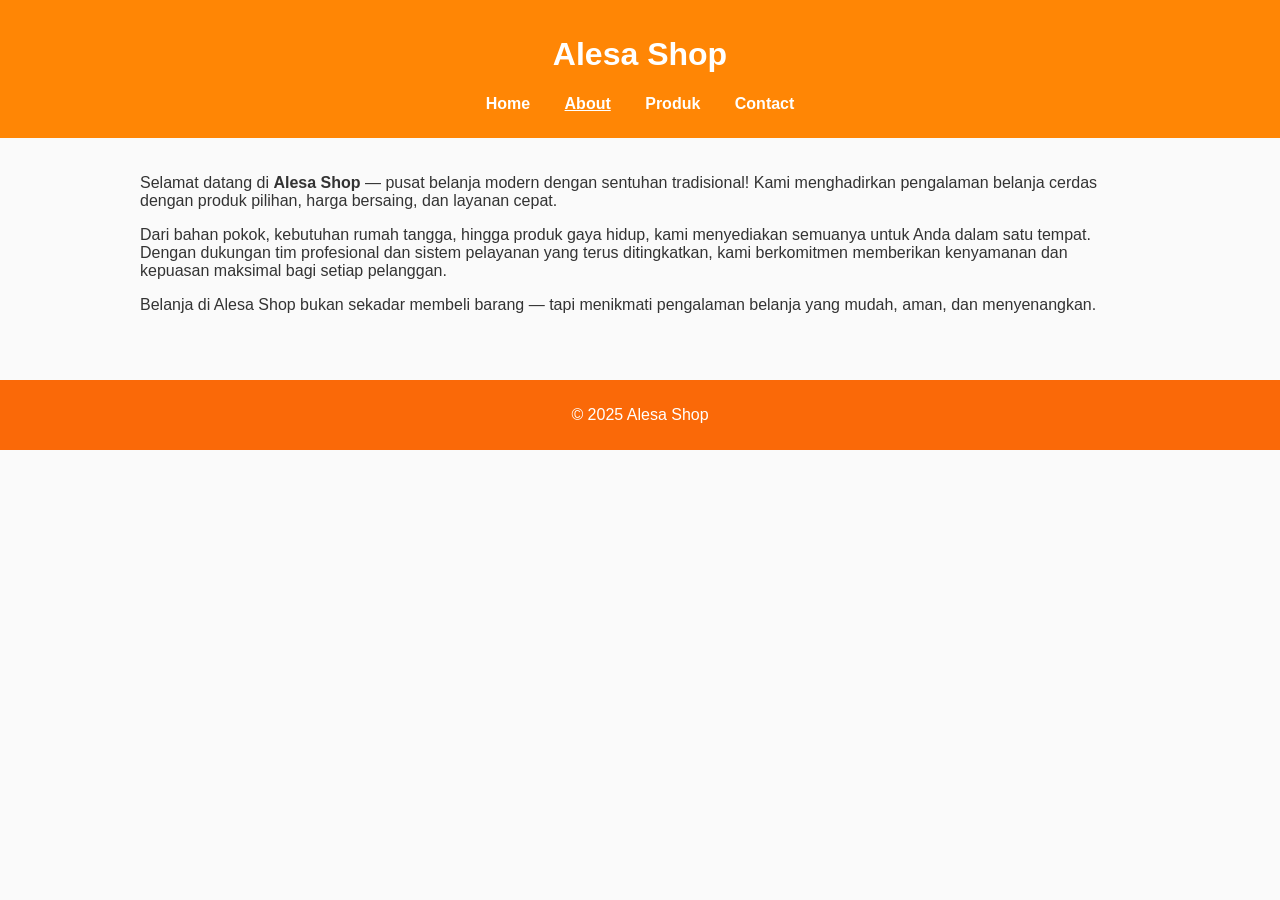
<file: PBL-2025/online/Produk/about.html>
<!DOCTYPE html>
<html lang="id">
<head>
  <meta charset="UTF-8">
  <meta name="viewport" content="width=device-width, initial-scale=1.0">
  <title>About | Toko Sederhana</title>
  <link rel="stylesheet" href="style.css">
</head>
<body>
  <header>
    <h1>Alesa Shop</h1>
    <nav>
      <ul>
        <li><a href="index.html">Home</a></li>
        <li><a href="about.html" class="active">About</a></li>
        <li><a href="produk.html">Produk</a></li>
        <li><a href="contact.html">Contact</a></li>
      </ul>
    </nav>
  </header>

  <main>
    <section>
      <p>
Selamat datang di <strong>Alesa Shop</strong> — pusat belanja modern dengan sentuhan tradisional!  
Kami menghadirkan pengalaman belanja cerdas dengan produk pilihan, harga bersaing, dan layanan cepat.
</p>
<p>
Dari bahan pokok, kebutuhan rumah tangga, hingga produk gaya hidup, kami menyediakan semuanya untuk Anda dalam satu tempat.  
Dengan dukungan tim profesional dan sistem pelayanan yang terus ditingkatkan, kami berkomitmen memberikan kenyamanan dan kepuasan maksimal bagi setiap pelanggan.
</p>
<p>
Belanja di Alesa Shop bukan sekadar membeli barang — tapi menikmati pengalaman belanja yang mudah, aman, dan menyenangkan.
</p>
    </section>
  </main>

  <footer>
    <p>&copy; 2025 Alesa Shop</p>
  </footer>
</body>
</html>
</file>
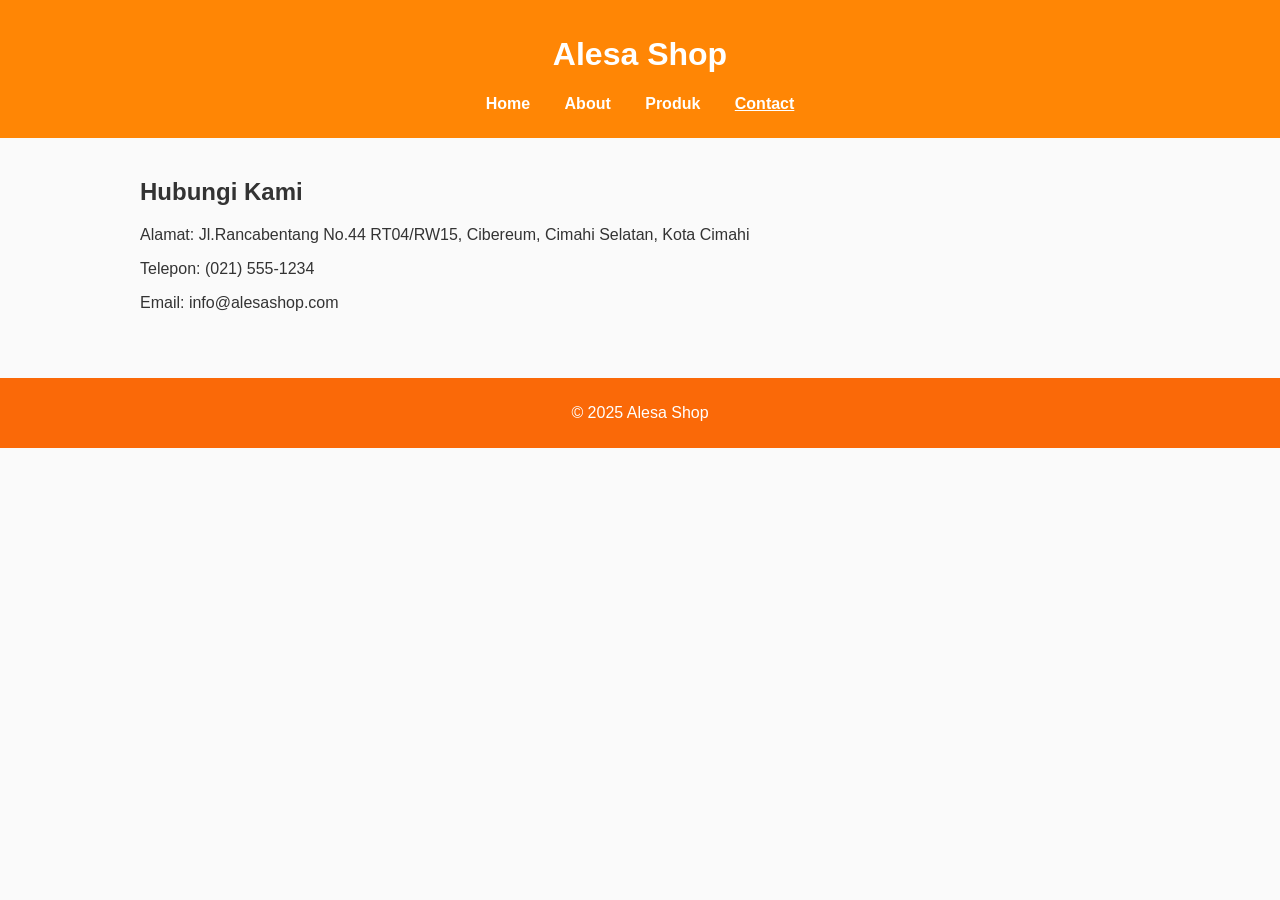
<file: PBL-2025/online/Produk/contact.html>
<!DOCTYPE html>
<html lang="id">
<head>
  <meta charset="UTF-8">
  <meta name="viewport" content="width=device-width, initial-scale=1.0">
  <title>Contact | Toko Sederhana</title>
  <link rel="stylesheet" href="style.css">
</head>
<body>
  <header>
    <h1>Alesa Shop</h1>
    <nav>
      <ul>
        <li><a href="index.html">Home</a></li>
        <li><a href="about.html">About</a></li>
        <li><a href="produk.html">Produk</a></li>
        <li><a href="contact.html" class="active">Contact</a></li>
      </ul>
    </nav>
  </header>

  <main>
    <section>
      <h2>Hubungi Kami</h2>
      <p>Alamat: Jl.Rancabentang No.44 RT04/RW15, Cibereum, Cimahi Selatan, Kota Cimahi</p>
      <p>Telepon: (021) 555-1234</p>
      <p>Email: info@alesashop.com</p>
    </section>
  </main>

  <footer>
    <p>&copy; 2025 Alesa Shop</p>
  </footer>
</body>
</html>
</file>
<file: PBL-2025/online/hari -4/style.css>
body {
    width: 90%;
    margin: 0 auto;
    font-family: Arial;
}

#nav, #footer {
    background-color: #efefef;
    padding: 10px;
    margin: 1%;
    text-align: center;
}

li {
    display: inline;
    padding: 5px;
}

/* grid elements */
.grid-container {
    display: grid;
    /* justify-content: space-evenly; */
    /* change the width for each columns */
    grid-template-columns: 60px 100px auto;
    grid-template-rows: 50px 100px 80px;
    /* column-gap: 10px;
    row-gap: 10px; */
    gap: 10px 10px;
    background-color: #efefef;
    margin: 1%;
}

.grid-item {
    background-color: antiquewhite;
    border: 1px solid grey;
    padding: 20px;
    text-align: center;
}

.item1 {
    grid-column-start: 1;
    grid-column-end: 3;
}

.item3 {
    grid-column-start: 1;
    grid-column-end: 3;
}

.item5 {
    grid-row-start: 3;
    grid-row-end: 5;
}
</file>
<file: PBL-2025/online/hari 2/style.css>
* {
  margin: 0;
  padding: 0;
  box-sizing: border-box;
  font-family: 'Poppins', sans-serif;
}

body {
  background-color: #f5f7fb;
  color: #333;
}

/* Container utama */
.container {
  width: 80%;
  margin: 20px auto;
  background-color: #fff;
  box-shadow: 0 4px 12px rgba(0,0,0,0.1);
  border-radius: 10px;
  overflow: hidden;
}

/* Header */
header {
  background-color: #2e86de;
  color: white;
  text-align: center;
  padding: 25px 10px;
}

header h1 {
  font-size: 28px;
  margin-bottom: 5px;
}

header p {
  font-size: 14px;
  opacity: 0.9;
}

/* Profil */
.profile {
  display: flex;
  align-items: center;
  padding: 20px;
  border-bottom: 1px solid #ddd;
}

.profile-img {
  width: 120px;
  height: 120px;
  border-radius: 50%;
  margin-right: 20px;
  object-fit: cover;
  border: 3px solid #2e86de;
}

.profile-info h2 {
  margin-bottom: 10px;
  color: #2e86de;
}

/* Tabel Biodata */
.biodata {
  padding: 20px;
}

.biodata h2 {
  color: #2e86de;
  margin-bottom: 15px;
}

table {
  width: 100%;
  border-collapse: collapse;
}

th, td {
  border: 1px solid #ddd;
  padding: 10px;
  text-align: left;
}

th {
  background-color: #2e86de;
  color: white;
}

/* Hobi, Keterampilan, Pendidikan */
.skills {
  display: flex;
  justify-content: space-between;
  padding: 20px;
  gap: 30px;
}

.col {
  flex: 1;
}

.col h3 {
  color: #2e86de;
  margin-bottom: 10px;
}

ul {
  margin-left: 20px;
  margin-bottom: 10px;
}

footer {
  background-color: #f0f3f8;
  text-align: center;
  padding: 22px;
  border-top: 1px solid #ddd;
}

footer a {
  color: #2e86de;
  text-decoration: none;
  margin: 0 5px;
}

footer a:hover {
  text-decoration: underline;
}
</file>
<file: PBL-2025/online/hari 3/style.css>
* {
  margin: 0;
  padding: 0;
  box-sizing: border-box;
  font-family: 'Poppins', sans-serif;
}

body {
  background-color: #f5f7fb;
  color: #333;
}

/* Container utama */
.container {
  width: 80%;
  margin: 20px auto;
  background-color: #fff;
  box-shadow: 0 4px 12px rgba(0,0,0,0.1);
  border-radius: 10px;
  overflow: hidden;
}

/* Header */
header {
  background-color: #2e86de;
  color: white;
  text-align: center;
  padding: 25px 10px;
}

header h1 {
  font-size: 28px;
  margin-bottom: 5px;
}

header p {
  font-size: 14px;
  opacity: 0.9;
}
/* navigasi Home,contact*/
 {
  margin: 0;
  padding: 0;
}

h2, p {
  margin: 10px;
}

ul {
  list-style-type: none;
  margin: 0;
  padding: 0;
  overflow: hidden;
}

li {
  float: left;
}

li a, .dropbtn {
  display: inline-block;
  color: white;
  text-align: center;
  padding: 14px 16px;
  text-decoration: none;
  background-color: #2e86de;
}

li a:hover, .dropdown:hover .dropbtn {
  background-color: red;
}

li.dropdown {
  display: inline-block;
}

.dropdown-content {
  display: none;
  position: absolute;
  background-color: #f9f9f9;
  min-width: 160px;
  box-shadow: 0px 8px 16px 0px rgba(0,0,0,0.2);
  z-index: 1;
}

.dropdown-content a {
  color: black;
  padding: 12px 16px;
  text-decoration: none;
  display: block;
  text-align: left;
}

.dropdown-content a:hover {background-color: #f1f1f1;}

.dropdown:hover .dropdown-content {
  display: block;
}


/* Profil */
.profile {
  display: flex;
  align-items: center;
  padding: 20px;
  border-bottom: 1px solid #ddd;
}

.profile-img {
  width: 150px;
  height: 150px;
  border-radius: 80%;
  margin-right: 20px;
  object-fit: cover;
  border: 3px solid #2e86de;
}

.profile-info h2 {
  margin-bottom: 10px;
  color: #2e86de;
}

/* Tabel Biodata */
.biodata {
  padding: 20px;
}

.biodata h2 {
  color: #2e86de;
  margin-bottom: 15px;
}

table {
  width: 100%;
  border-collapse: collapse;
}

th, td {
  border: 1px solid #ddd;
  padding: 10px;
  text-align: left;
}

th {
  background-color: #2e86de;
  color: white;
}

/* Hobi, Keterampilan, Pendidikan */
.skills {
  display: flex;
  justify-content: space-between;
  padding: 20px;
  gap: 30px;
}

.col {
  flex: 1;
}

.col h3 {
  color: #2e86de;
  margin-bottom: 10px;
}

ul {
  margin-left: 20px;
  margin-bottom: 10px;
}

footer {
  background-color: #f0f3f8;
  text-align: center;
  padding: 22px;
  border-top: 1px solid #ddd;
}

footer a {
  color: #2e86de;
  text-decoration: none;
  margin: 0 5px;
}

footer a:hover {
  text-decoration: underline;
}
</file>
<file: PBL-2025/online/Portofolio/style.css>
*{
    padding: 0;
    margin: 0;
    font-family: Arial, Helvetica, sans-serif;
    box-sizing: border-box;
}

body{
    background-color: #191f37;
    width: 100%;
    height: 100vh;
    overflow: hidden;
    position: relative;
}
/* Header */
header {
  background-color: #f30a0a;
  color: white;
  display: flex;
  justify-content: space-between;
  align-items: center;
  padding: 15px 50px;
}

nav{
    z-index: 4;
    position: sticky;
    top: 0;
    width: 100%;
    height: 10vh;
}

nav .nav-container{
    width: 100%;
    height: 100%;
    display: flex;
    justify-content: space-around;
    align-items: center;
}

.nav-container .logo h1{
    color: white;
}

.nav-container .links a{
    font-size: 1.2rem;
    color: white;
    text-decoration: none;
    margin: 0 20px;
    transition: 0.2s linear;
}

.nav-container .links a:hover{
    color: #ff521b;
    text-shadow: 1px 1px #ff521b;
}

nav svg{
    position: absolute;
    right: 20px;
    top: 15px;
    fill: white;
    cursor: pointer;
    display: none;
}

nav .dropdown{
    position: absolute;
    top: 0;
    background-color: #191f37;
    width: 100%;
    height: auto;
    transform: translateY(-300px);
    display: flex;
    justify-content: center;
    align-items: center;
    flex-direction: column;
    transition: 0.3s linear;
}

nav .dropdown a{
    color: white;
    font-size: 1.4rem;
    text-align: center;
    padding: 10px 0;
    text-decoration: none;
    width: 100%;
    transition: 0.2s linear;
}

.dropdown a:hover{
    background-color:  black;
    color: white;
}

/* Section Starts */

section{
    width: 100%;
    height: 90vh;
}

section .content{
    width: 100%;
    height: 100%;
    display: flex;
    justify-content: space-evenly;
    align-items: center;
}

.content .main-content{
    width: 50%;
    display: flex;
    flex-direction: column;
    margin: 0 10%;
}

.main-content h1{
    font-size: clamp(2rem, 1rem + 5vw, 3rem);
    color: white;
}

.main-content span{
    font-size: clamp(2.5rem, 1rem + 5vw, 4rem);
    color:#ff521b;
    font-weight: 700;
}

.main-content p{
    font-size: clamp(1rem, 1rem + 5vw, 1.2rem);
    color: white;
}

.main-content .buttons{
    width: 70%;
    margin: 5%;
    height: 5.5vh;
}

.buttons button{
    cursor: pointer;
    width: 190px;
    height: 100%;
    border-radius: 20px;
    background-color: #ff521b;
    color: white;
    border: none;
    outline: none;
    font-size: 1.1rem;
    font-weight: 700;
    transition: 0.2s linear;
}

.buttons button:hover{
    box-shadow: 2px 2px 30px #ff521b;
}

.content .images{
    width: 50%;
    display: flex;
    margin-top: 5px;
    justify-content: center;
}

.images img{
    width: 200px;
    
}

@media (max-width:768px) {
    .links{
        display: none;
    }
    
    nav svg{
        display: block;
    }

    .nav-container .logo{
        position: absolute;
        left: 10px;
        top: 15px;
    }

    .content{
        display: flex;
        width: 100%;
        flex-direction: column-reverse;
    }

    .images img{
        width: 120%;
        margin-bottom: 10px;
    }

    .content .main-content {
        max-width: 400px;
        align-items: center;
        width: 100%;
    }

    .main-content p{
        text-align: center;
    }
}
</file>
<file: PBL-2025/online/Produk/style.css>
body {
  font-family: Arial, sans-serif;
  margin: 0;
  padding: 0;
  background-color: #fafafa;
  color: #333;
}

/* === Header & Navigasi === */
header {
  background-color: #ff8605;
  color: white;
  padding: 15px 0;
  text-align: center;
}

nav ul {
  list-style: none;
  padding: 0;
  margin: 10px 0;
}

nav ul li {
  display: inline-block;
  margin: 0 15px;
}

nav ul li a {
  color: white;
  text-decoration: none;
  font-weight: bold;
}

nav ul li a.active,
nav ul li a:hover {
  text-decoration: underline;
}

/* === Konten Utama === */
main {
  padding: 20px;
  max-width: 1000px;
  margin: auto;
}

/* === Produk === */
.produk-container {
  display: flex;
  gap: 20px;
  flex-wrap: wrap;
  justify-content: center;
}

.produk-item {
  background: white;
  border: 1px solid #ddd;
  border-radius: 10px;
  padding: 15px;
  flex: 1 1 calc(30% - 40px);
  box-shadow: 0 2px 5px rgba(0,0,0,0.1);
  text-align: center;
  transition: transform 0.2s ease;
}

.produk-item:hover {
  transform: scale(1.03);
}

.produk-item img {
  width: 100%;
  max-width: 250px;
  height: auto;
  border-radius: 10px;
  margin-bottom: 10px;
}

/* === Footer === */
footer {
  background-color: #fa6908;
  color: white;
  text-align: center;
  padding: 10px 0;
  margin-top: 30px;
}

/* === Responsif === */

/* Tablet */
@media (max-width: 768px) {
  nav ul li {
    display: block;
    margin: 8px 0;
  }

  .produk-item {
    flex: 1 1 45%;
  }

  header h1 {
    font-size: 1.8em;
  }
}

/* Smartphone */
@media (max-width: 480px) {
  header {
    padding: 10px 0;
  }

  header h1 {
    font-size: 1.5em;
  }

  nav ul li {
    display: block;
    margin: 5px 0;
  }

  .produk-item {
    flex: 1 1 100%;
  }

  main {
    padding: 15px;
  }
}
</file>
<file: PBL-2025/online/seblak/style.css>
/* Umum */
body {
  margin: 0;
  font-family: 'Poppins', sans-serif;
  color: #333;
  background-color: #070707;
  height: 2000px; /* buat halaman bisa di-scroll ke bawah */
}

/* Header */
header {
  background-color: #f30a0a;
  color: white;
  display: flex;
  justify-content: space-between;
  align-items: center;
  padding: 15px 50px;
}

.logo {
  font-weight: bold;
  font-size: 20px;
}
 .navbar {
      position: sticky;
      top: 0;
      background-color: #ffeb3b;
      display: flex;
      overflow-x: auto; /* bisa di-scroll ke samping */
      white-space: nowrap;
      padding: 10px;
      border-bottom: 2px solid #ccc;
      z-index: 10;
    }
nav a {
  color: white;
  margin-left: 20px;
  text-decoration: none;
  font-weight: 500;
  display: inline-block;
      padding: 10px 20px;
      margin-right: 5px;
      background-color: #fff59d;
      border-radius: 10px;
      text-decoration: none;
      color: #333;
      font-weight: bold;
      transition: background-color 0.2s;
      flex: 0 0 auto; /* jangan mengecil */
}

nav a:hover {
  text-decoration: underline;
  background-color: #fdd835;
    }

    /* Tambahan gaya untuk scrollbar */
    .navbar::-webkit-scrollbar {
      height: 6px;
    }
    .navbar::-webkit-scrollbar-thumb {
      background: #fbc02d;
      border-radius: 3px;
}

/* Hero Section */
.hero {
  background-color: #e67300; /* Warna oranye */
      color: white;
      padding: 50px;
      display: flex; /* Supaya teks & gambar sejajar */
      justify-content: space-between; /* Teks kiri, gambar kanan */
      align-items: center; /* Tengah secara vertikal */
}

h1 { 
      color: white;
      font-size: 3em;
      font-family: Arial, sans-serif;
      animation: bergetar 0.5s infinite;
    }

    /* Animasi getar */
    @keyframes bergetar {
      0% { transform: translate(1px, 1px) rotate(0deg); }
      10% { transform: translate(-1px, -2px) rotate(-1deg); }
      20% { transform: translate(-3px, 0px) rotate(1deg); }
      30% { transform: translate(3px, 2px) rotate(0deg); }
      40% { transform: translate(1px, -1px) rotate(1deg); }
      50% { transform: translate(-1px, 2px) rotate(-1deg); }
      60% { transform: translate(-3px, 1px) rotate(0deg); }
      70% { transform: translate(3px, 1px) rotate(-1deg); }
      80% { transform: translate(-1px, -1px) rotate(1deg); }
      90% { transform: translate(1px, 2px) rotate(0deg); }
      100% { transform: translate(1px, -2px) rotate(-1deg); }
    }

.hero-text h1 {
  font-size: 36px;
  margin-bottom: 10px;
}

.hero-text p {
  font-size: 20px;
}

.hero img {
  width: 400px;
  border-radius: 10px;
  margin-top: 20px;
}

/* Menu Section */
.menu {
  text-align: center;
  padding: 50px 20px;
  background-color: #fff3e0;
}

.menu h2 {
  color: #e67e22;
  font-size: 28px;
  margin-bottom: 30px;
}

.menu-container {
  display: flex;
  justify-content: center;
  flex-wrap: wrap;
  gap: 30px;
}

.menu-item {
  background: white;
  border-radius: 10px;
  box-shadow: 0 3px 6px rgba(0, 0, 0, 0.1);
  width: 250px;
  padding: 20px;
}

.menu-item img {
  width: 100%;
  border-radius: 10px;
}

.menu-item h3 {
  color: #d30000;
  margin: 10px 0 5px;
}

/* Tentang Kami */
.tentang {
  background-color: #fdebd0;
  text-align: center;
  padding: 40px 20px;
}

.tentang h2 {
  color: #e67e22;
  font-size: 26px;
}

/* Footer */
footer {
  background-color: #d30000;
  color: white;
  text-align: center;
  padding: 30px 10px;
}

footer h2 {
  margin-bottom: 10px;
}

footer p {
  margin: 5px 0;
}
</file>
